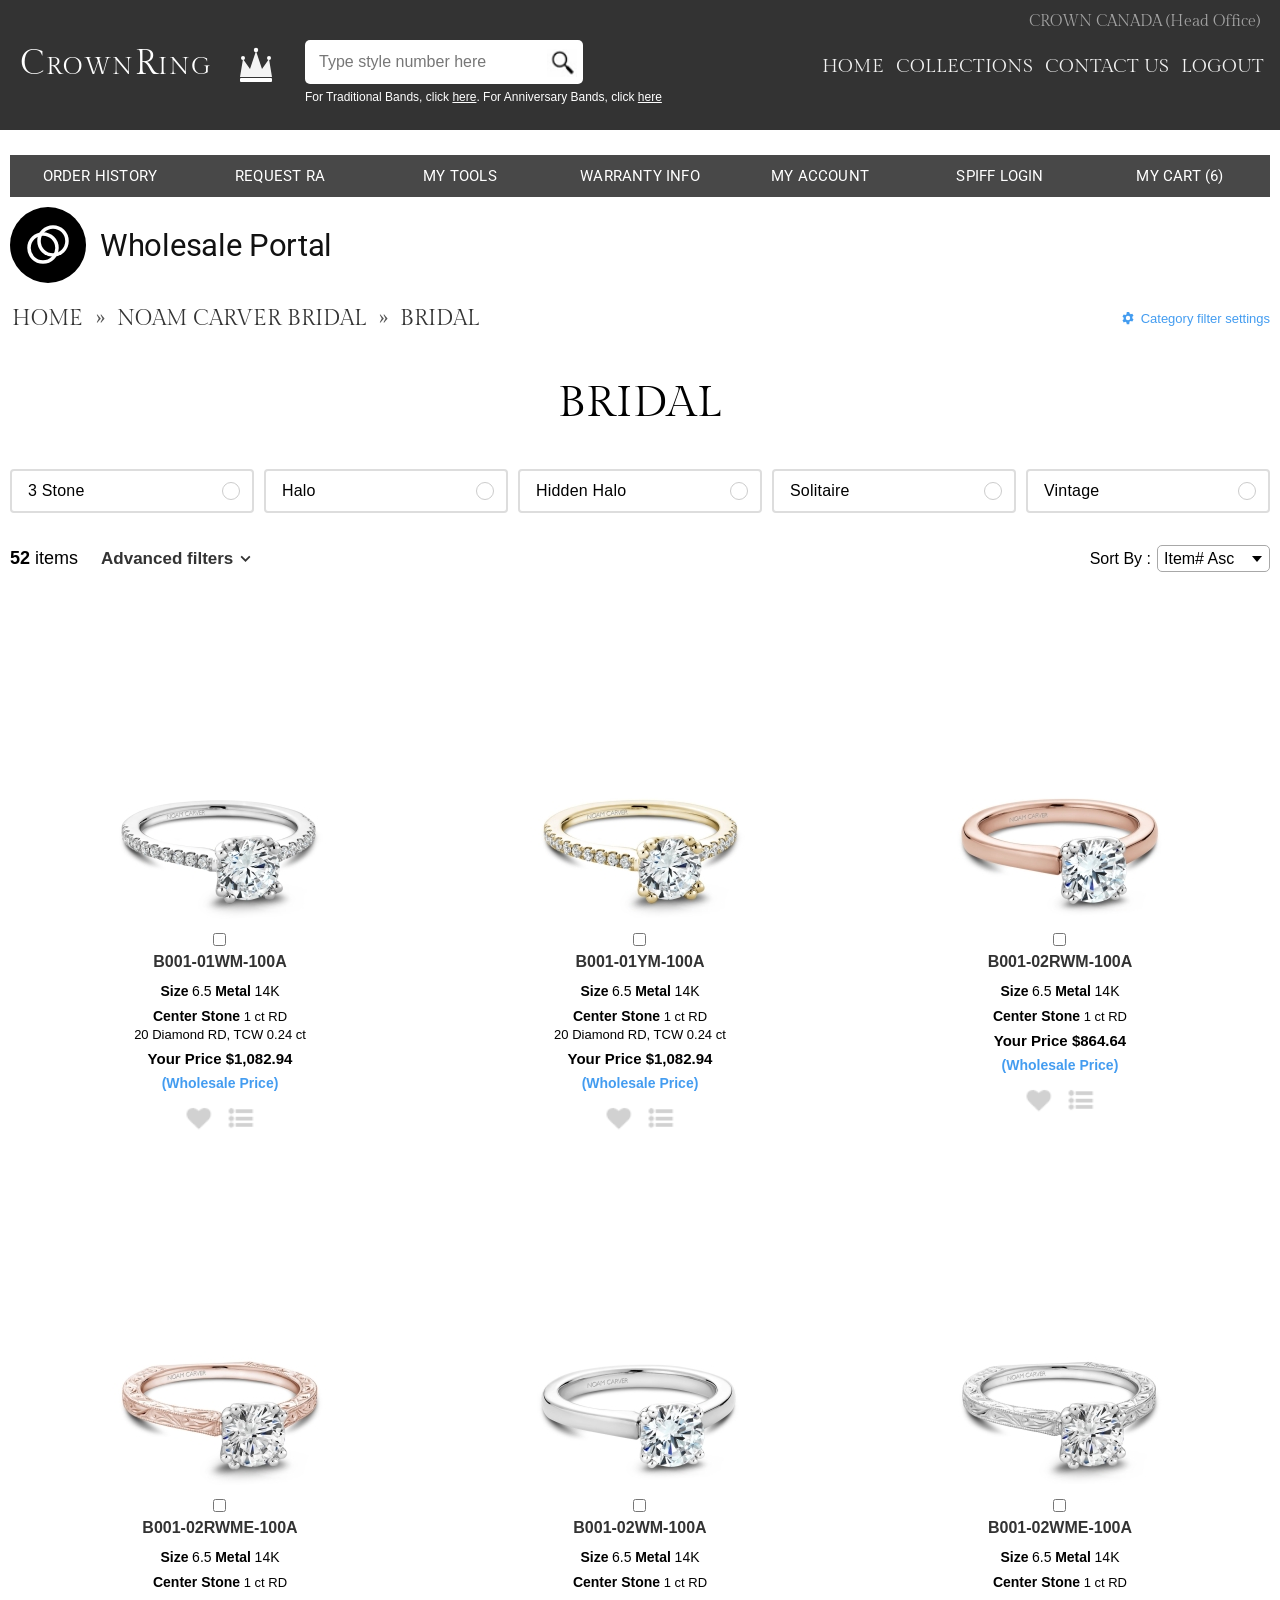
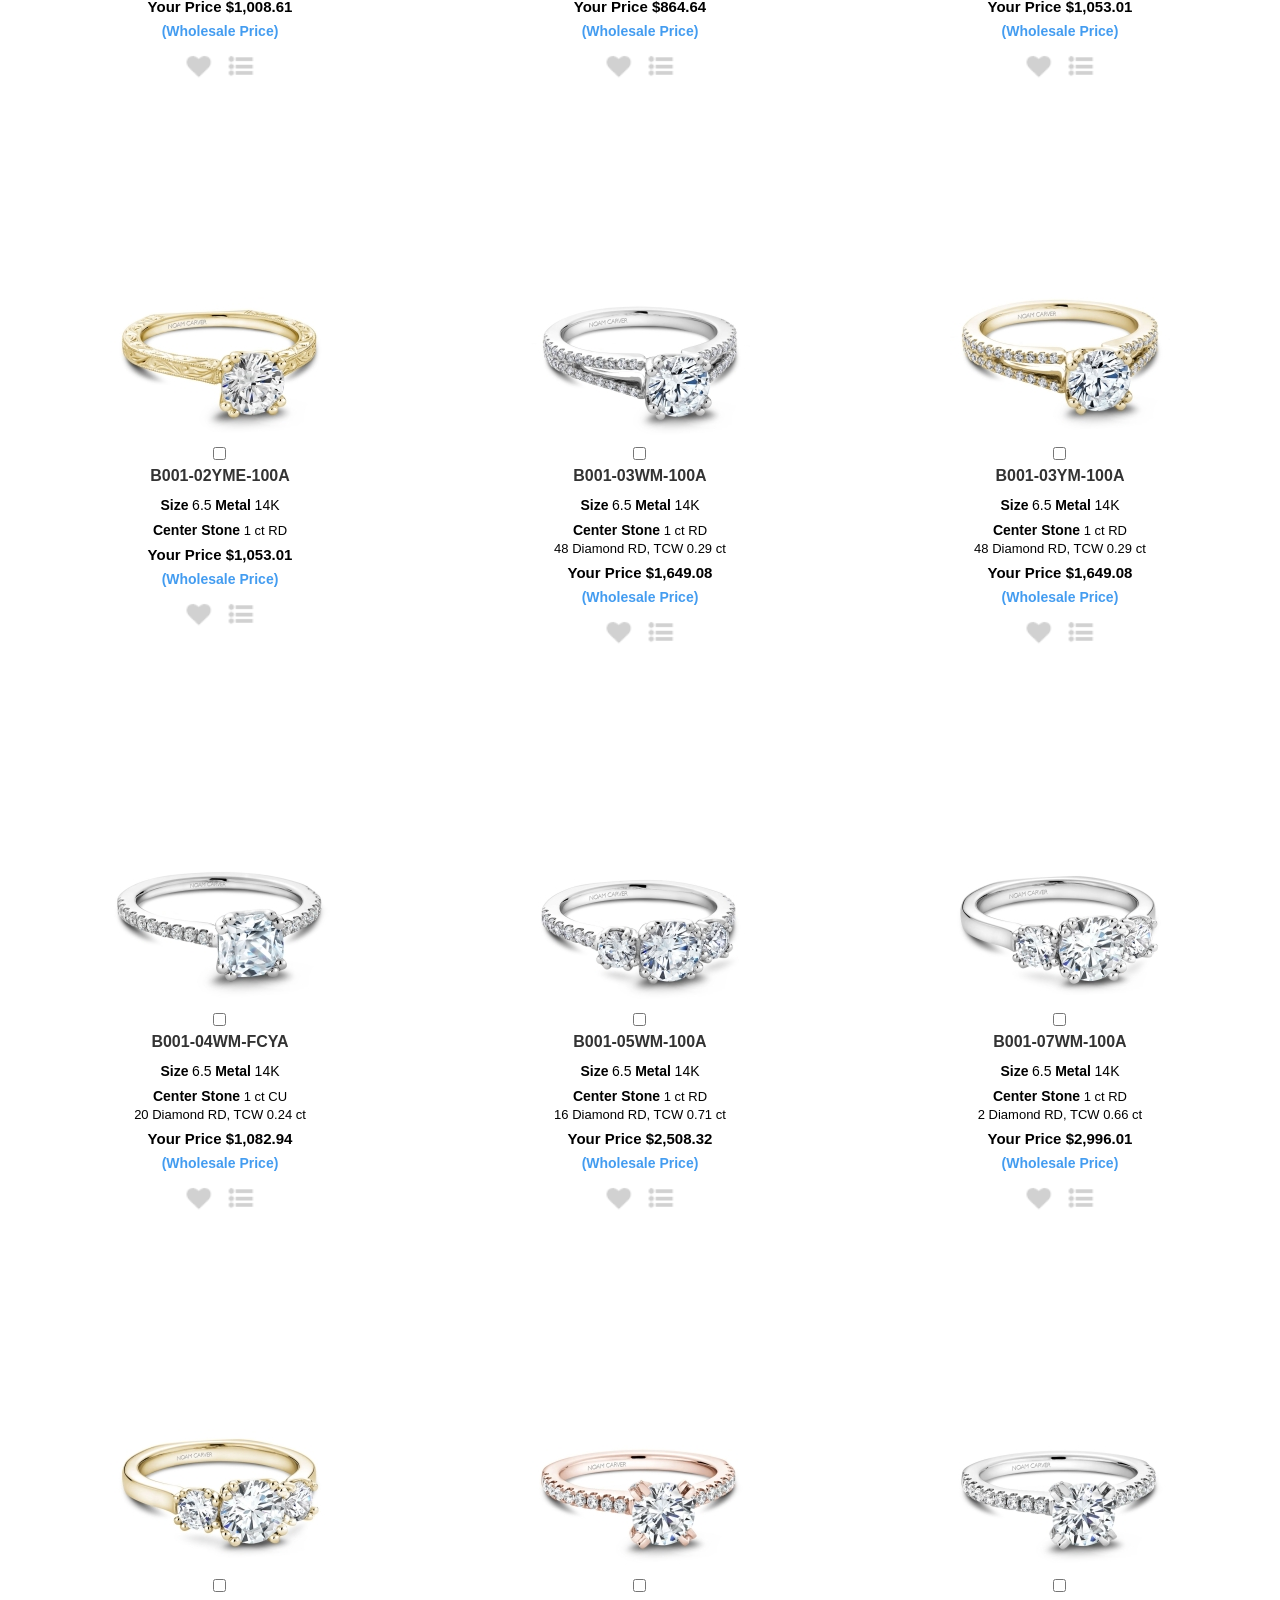
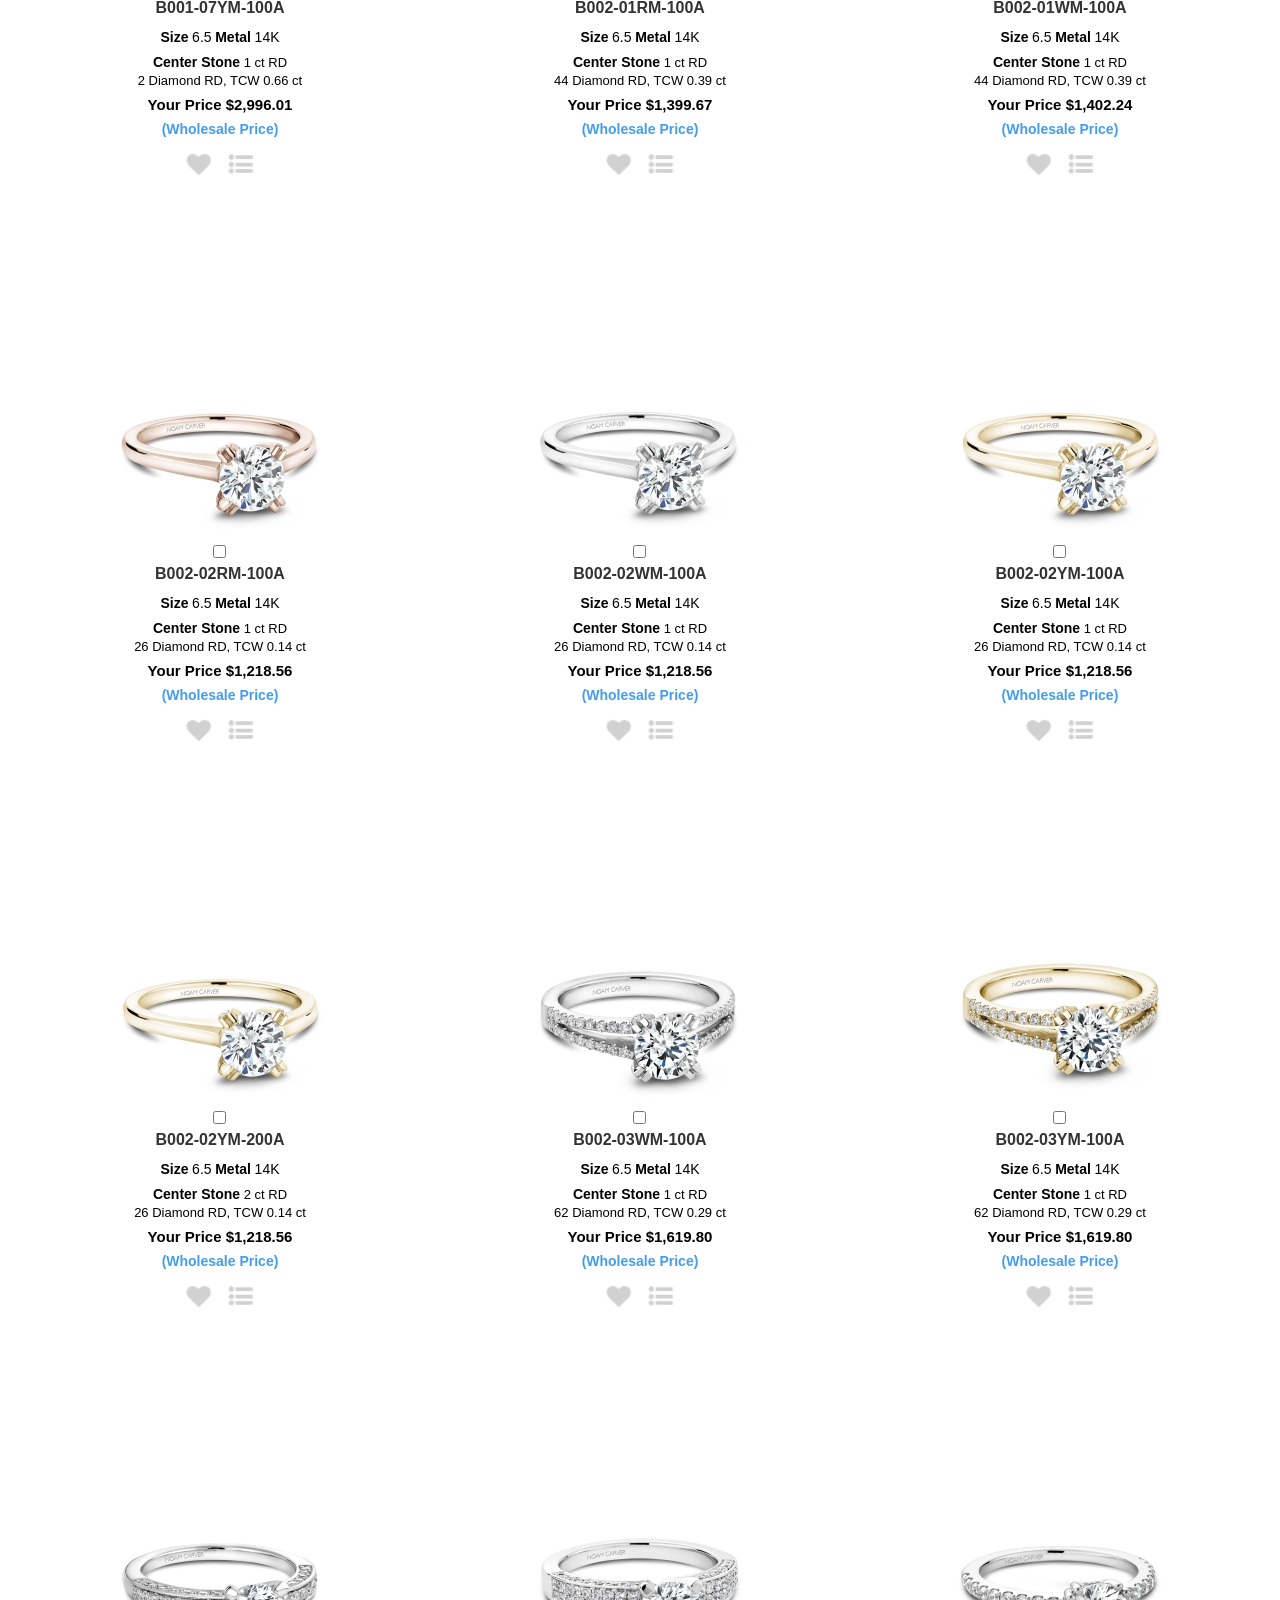
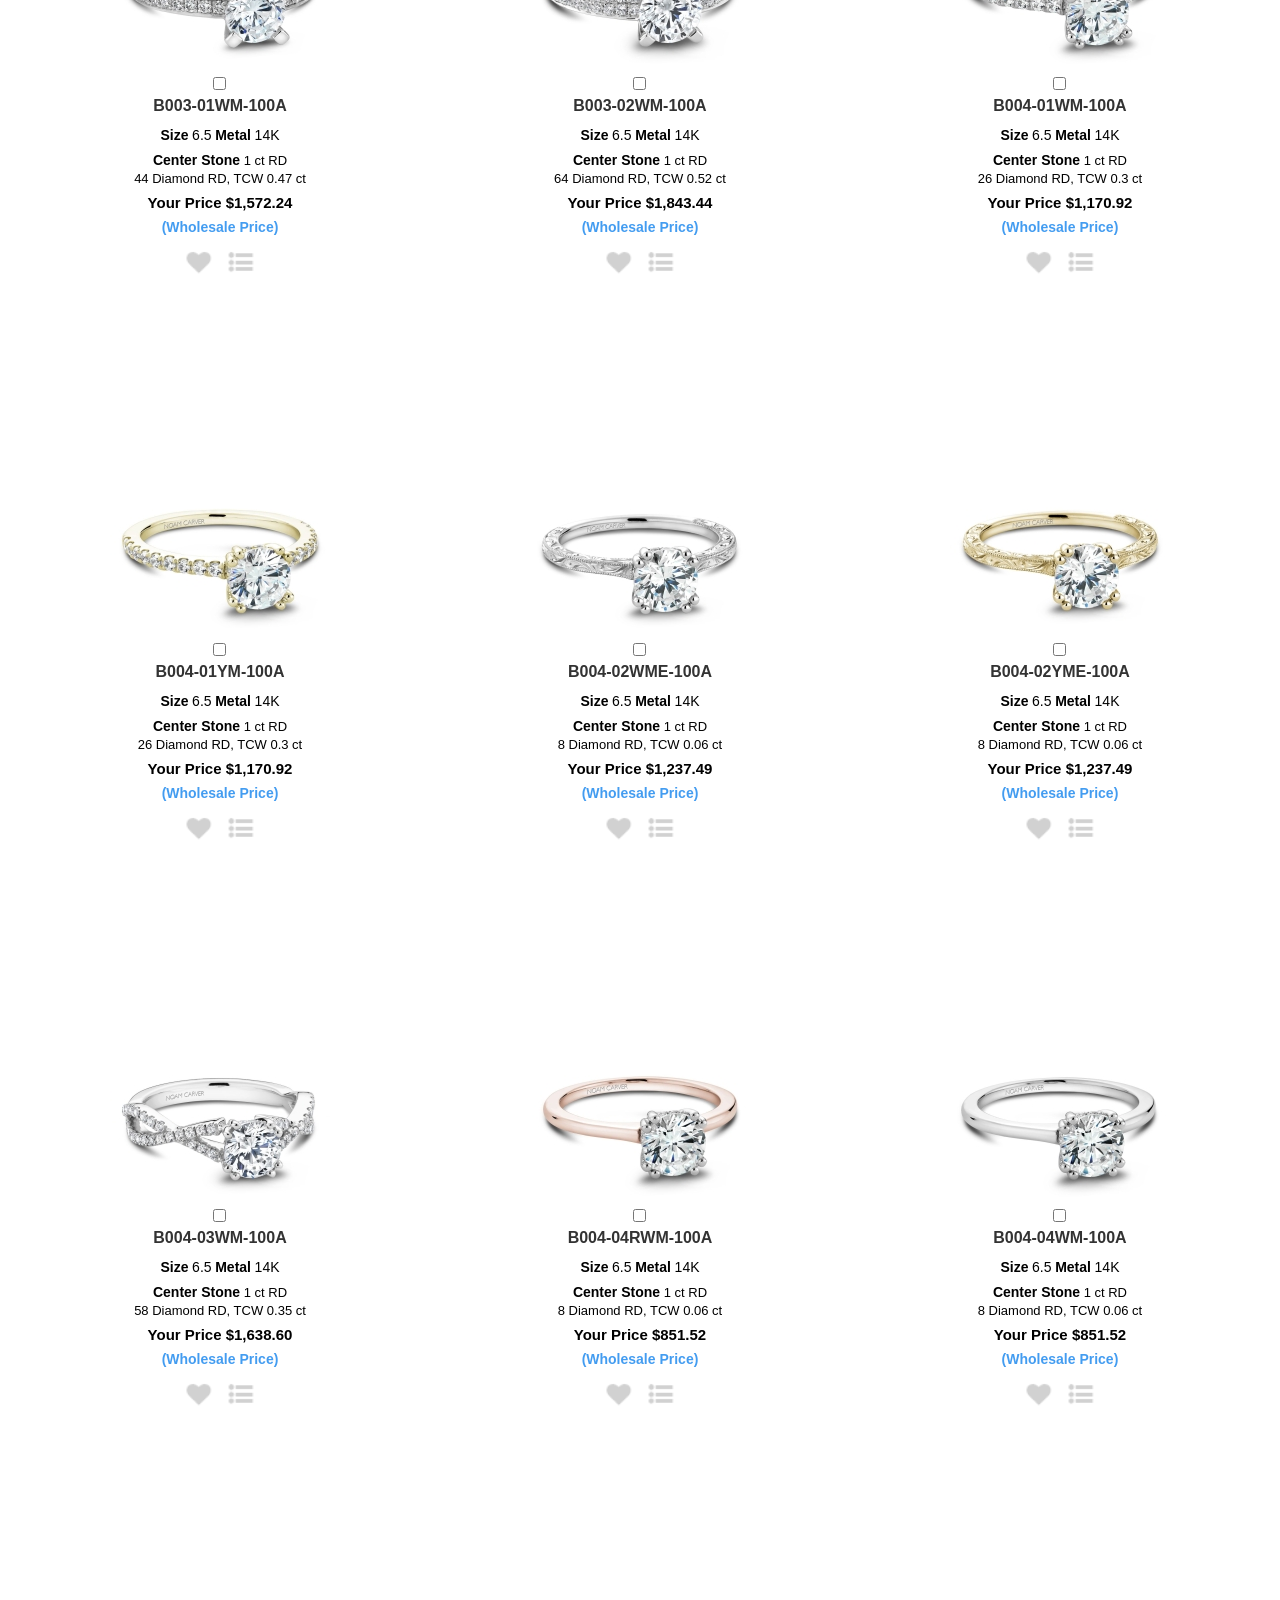
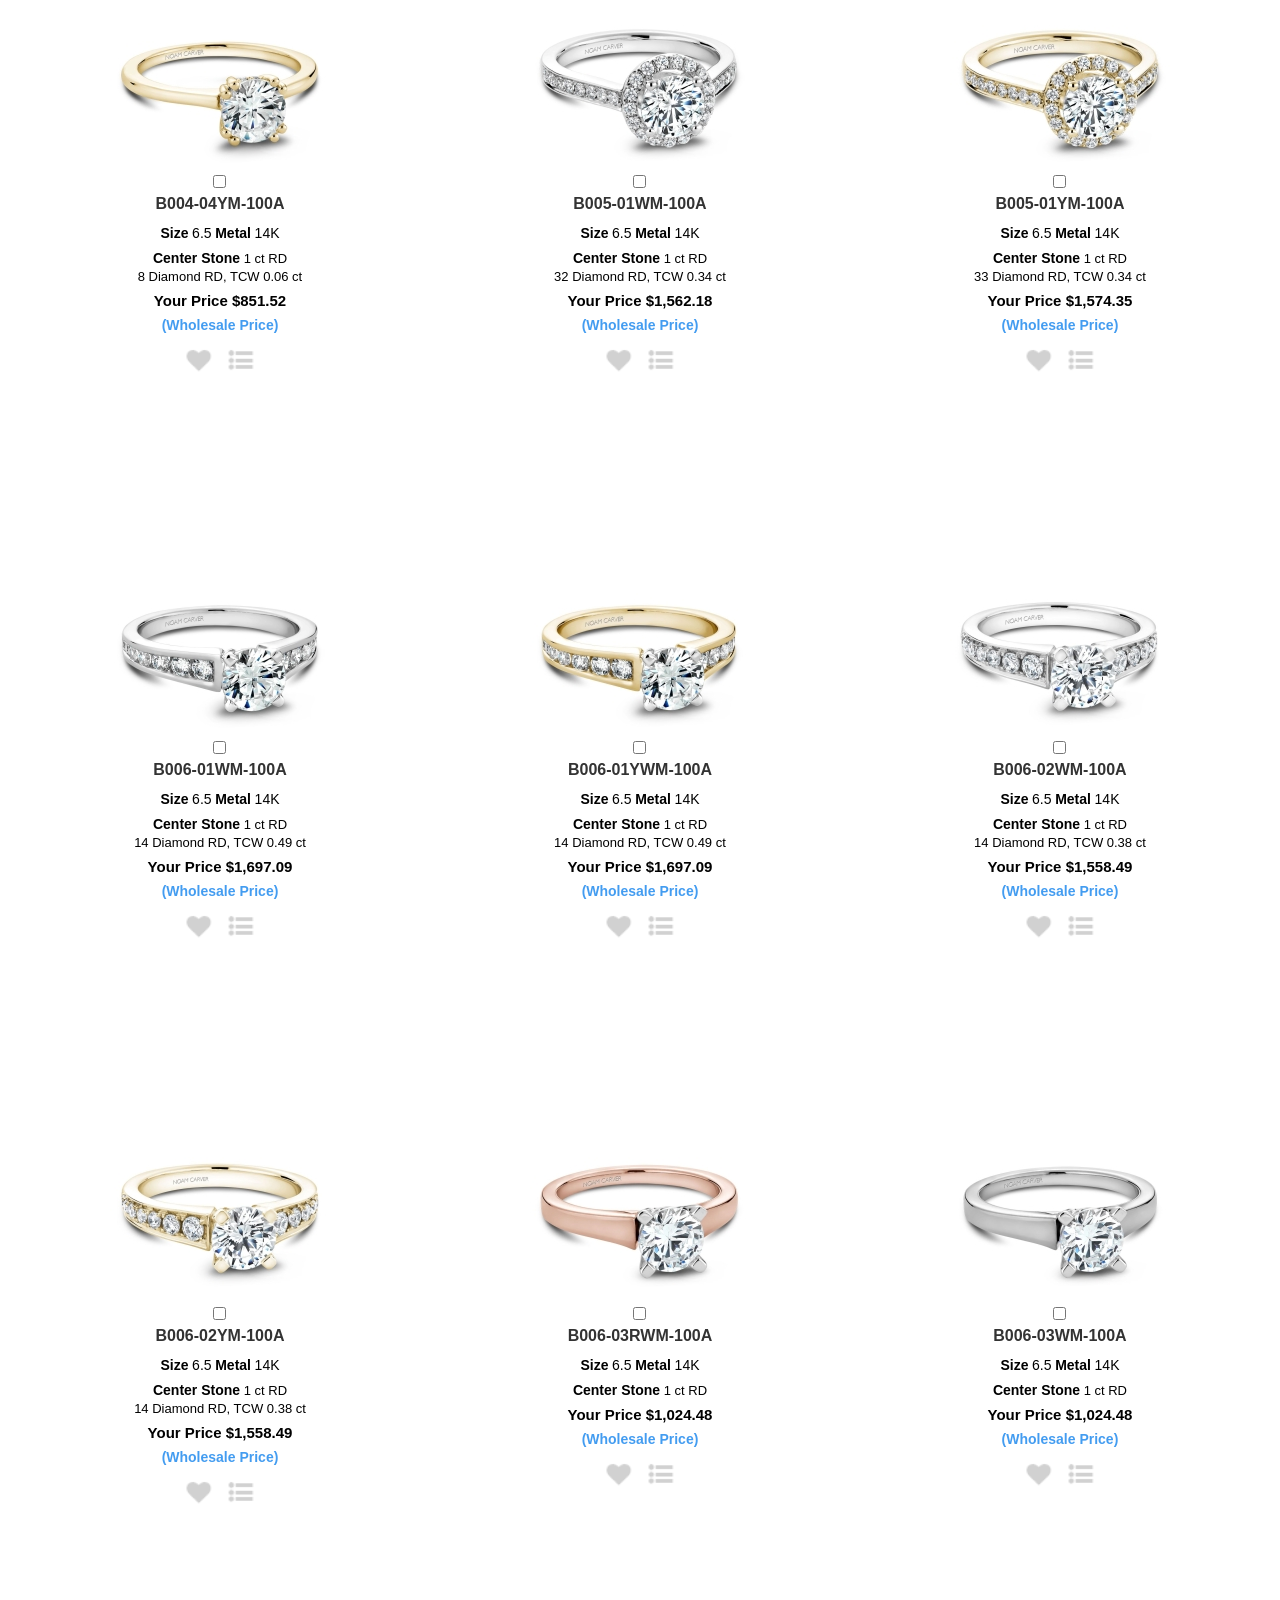
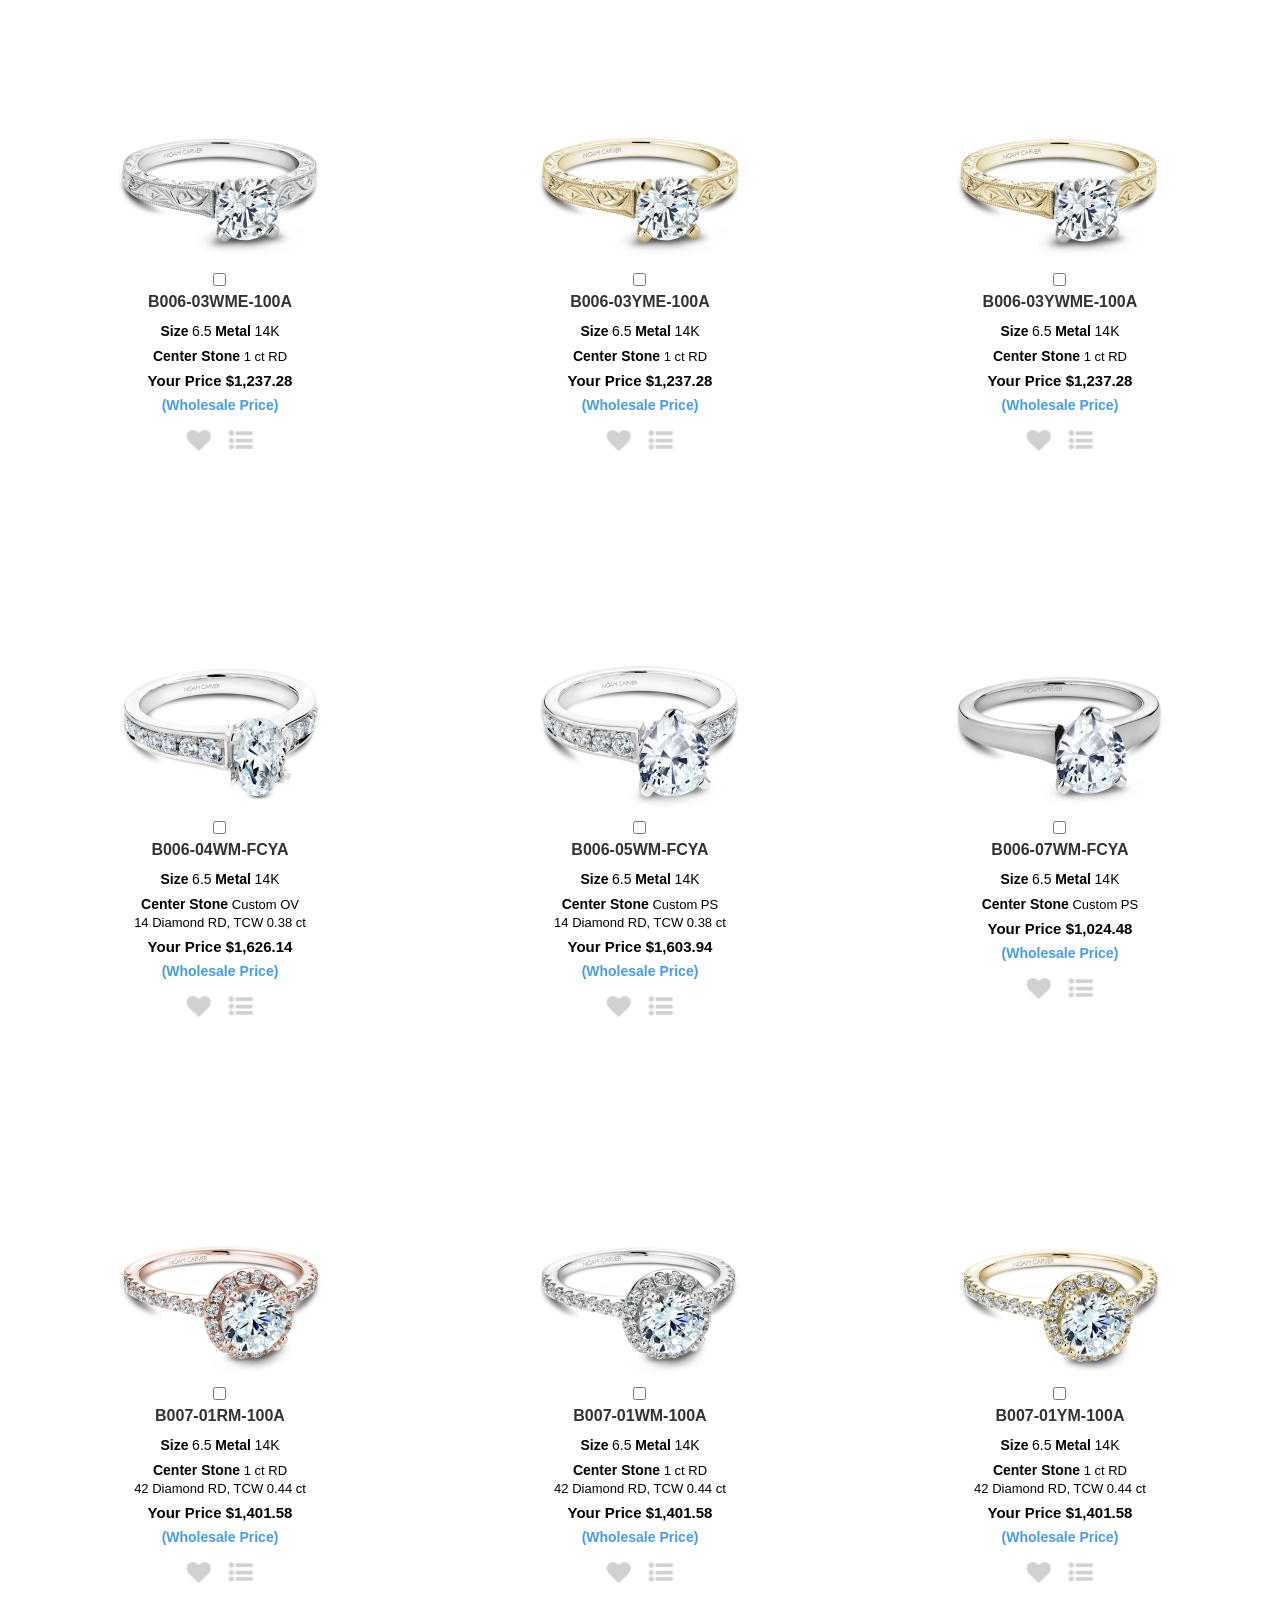
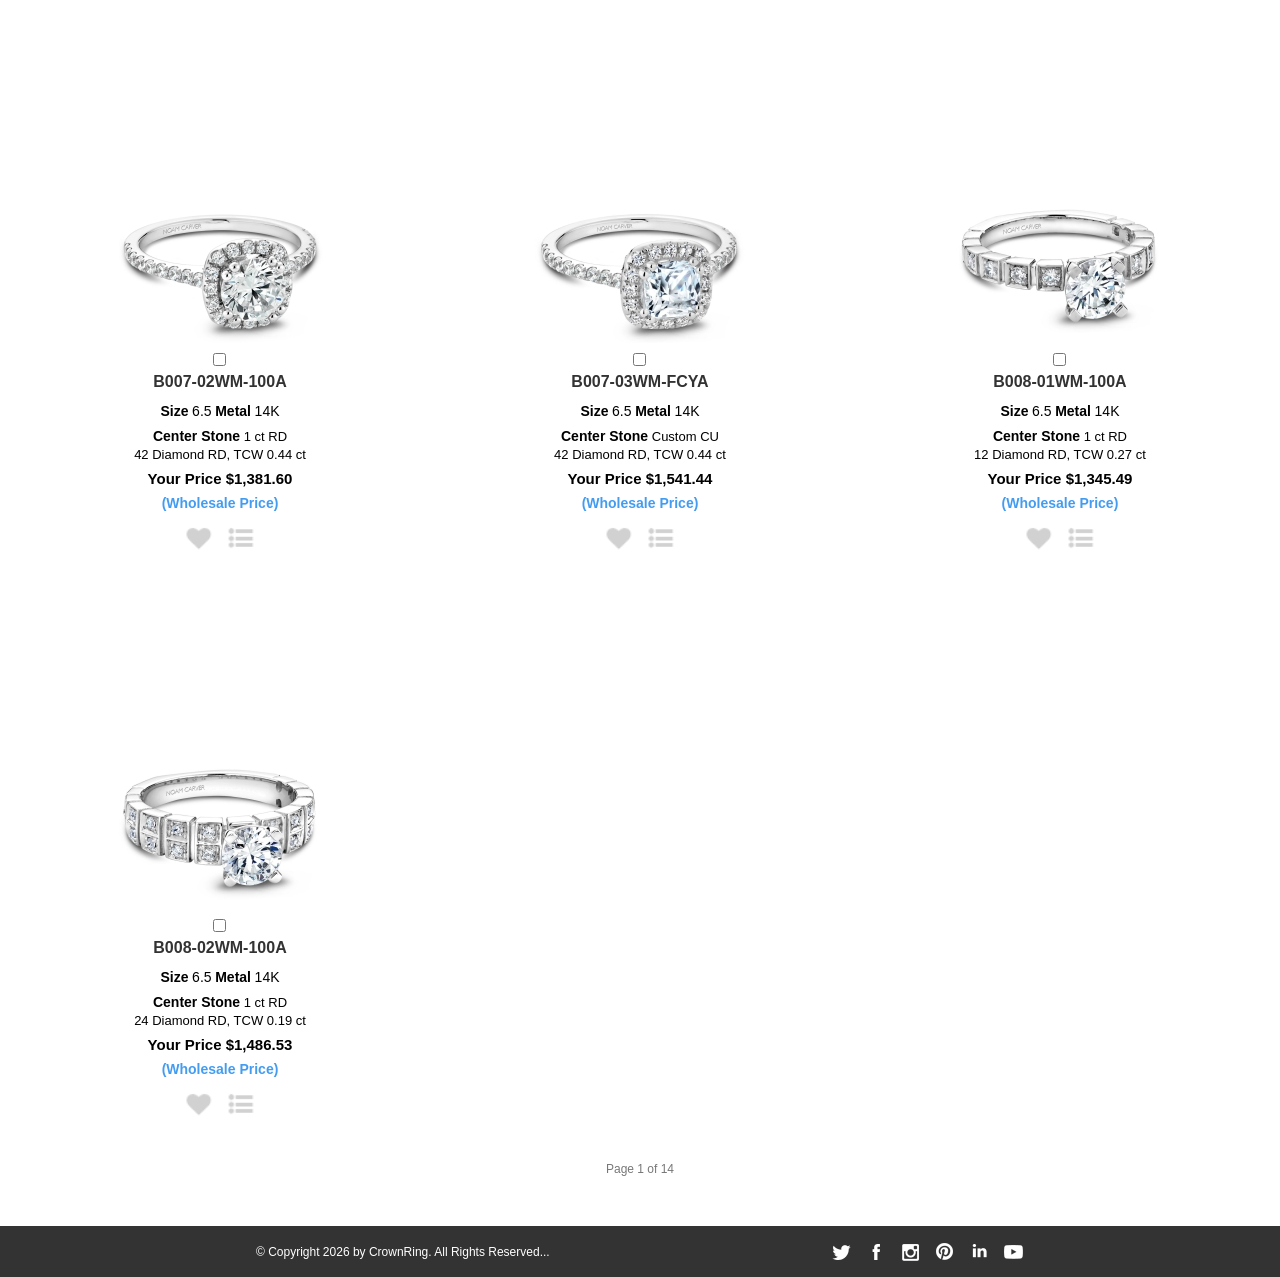
<file: index.html>
<!DOCTYPE html>
<html lang="en">
<head>
<meta charset="UTF-8">
<meta name="viewport" content="width=device-width, initial-scale=1">
<title>Crownring.com - B2B website</title>
<link rel="preconnect" href="https://fonts.googleapis.com">
<link rel="preconnect" href="https://fonts.gstatic.com" crossorigin>
<link href="https://fonts.googleapis.com/css2?family=Gilda+Display&family=Roboto:wght@400;500&family=Open+Sans:wght@400;600&display=swap" rel="stylesheet">
<link rel="stylesheet" href="css/style.css">
</head>
<body>

<!-- ===== Fixed dark header ===== -->
<div class="header_wrapper">
  <header>
    <div class="heading">
      <div class="tagline">Crown Canada (<span class="cap">Head Office</span>)</div>
      <div class="header_row">
        <a class="logo" href="#" aria-label="CrownRing home">
          <svg viewBox="0 0 260 44" xmlns="http://www.w3.org/2000/svg" role="img">
            <text x="0" y="33" class="logo_text">C<tspan class="sc">ROWN</tspan>R<tspan class="sc">ING</tspan></text>
            <g transform="translate(218,6)" fill="#fff">
              <path d="M2 30 L5 12 L12 22 L18 4 L24 22 L31 12 L34 30 Z" opacity=".95"/>
              <rect x="2" y="31" width="32" height="4" rx="1"/>
              <circle cx="5" cy="11" r="2"/><circle cx="18" cy="3" r="2.2"/><circle cx="31" cy="11" r="2"/>
            </g>
          </svg>
        </a>
        <div class="search">
          <form onsubmit="return false;">
            <input type="text" name="SM_val" id="SM_val" autocomplete="off" placeholder="Type style number here">
            <button type="submit" aria-label="Search"><img src="assets/icons/bt_search.gif" alt=""></button>
          </form>
          <div class="search_links">
            For Traditional Bands, click <a href="#">here</a>. For Anniversary Bands, click <a href="#">here</a>
          </div>
        </div>
        <nav class="menu_main">
          <ul>
            <li><a href="#">Home</a></li>
            <li class="has_dd">
              <a href="#" class="mtopDD">Collections</a>
              <div class="menuMain_dd">
                <div>BLEU ROYALE</div><div>CARLEX</div><div>CR COLLECTION</div><div>CROWNRING</div>
                <div>LOVE STORY</div><div>MFIT-MC</div><div>NOAM CARVER BRIDAL</div>
                <div>NOAM CARVER FINE JEWELRY</div><div>TORQUE</div><div>TRADITIONAL BANDS</div><div>ANNIVERSARY</div>
              </div>
            </li>
            <li><a href="#">Contact us</a></li>
            <li><a href="#">Logout</a></li>
          </ul>
        </nav>
      </div>
    </div>
  </header>
</div>

<div class="contents">
  <div class="content_wrapper">

    <!-- ===== Grey account menu bar ===== -->
    <ul class="menu_top">
      <li><a href="#">Order History</a></li>
      <li><a href="#">Request RA</a></li>
      <li class="has_dd">
        <a href="#">My Tools</a>
        <div class="menuMain_dd">
          <div>Price List</div><div>My Lists</div><div>My Quotes</div><div>My Bridal Quotes</div>
          <div>My Wishlist</div><div>My showcase</div><div>Metal rates</div><div>My Sales Rep</div><div>SPIFF Reports</div>
        </div>
      </li>
      <li><a href="#">Warranty Info</a></li>
      <li><a href="#">My Account</a></li>
      <li><a href="#">SPIFF Login</a></li>
      <li><a href="#">My Cart (<span id="spanCart_nbItems">6</span>)</a></li>
    </ul>

    <!-- ===== Wholesale Portal logo ===== -->
    <div class="portal_logo">
      <svg viewBox="0 0 76 76" width="76" height="76" xmlns="http://www.w3.org/2000/svg" aria-hidden="true">
        <circle cx="38" cy="38" r="38" fill="#000"/>
        <circle cx="33" cy="41" r="14" fill="none" stroke="#fff" stroke-width="3.5"/>
        <circle cx="43" cy="34" r="14" fill="none" stroke="#fff" stroke-width="3.5"/>
      </svg>
      <span>Wholesale Portal</span>
    </div>

    <!-- ===== Breadcrumb + title ===== -->
    <div class="breadCrumb">
      <span><a href="#">Home</a> <span class="sep">&raquo;</span> <a href="#">Noam Carver Bridal</a> <span class="sep">&raquo;</span> <a href="#">Bridal</a></span>
      <!-- Admin shortcut to this category's Filters tab (opens/reuses one admin tab) -->
      <a href="admin/category-filters.html" target="cr_admin" class="admin_link" title="Admin: choose the filters this category shows">
        <svg viewBox="0 0 16 16" aria-hidden="true"><path fill="currentColor" d="M9.4 1l.4 1.9c.5.2.9.4 1.3.7l1.8-.6 1.4 2.4-1.4 1.3a5 5 0 0 1 0 1.6l1.4 1.3-1.4 2.4-1.8-.6c-.4.3-.8.5-1.3.7L9.4 15H6.6l-.4-1.9c-.5-.2-.9-.4-1.3-.7l-1.8.6-1.4-2.4 1.4-1.3a5 5 0 0 1 0-1.6L1.7 6.4l1.4-2.4 1.8.6c.4-.3.8-.5 1.3-.7L6.6 1h2.8zM8 5.5a2.5 2.5 0 1 0 0 5 2.5 2.5 0 0 0 0-5z"/></svg>
        Category filter settings
      </a>
    </div>
    <h1 class="pgTitle">Bridal</h1>

    <!-- ===== Quick filters: the styles most people look for (built by js/app.js from QUICK_FILTERS) ===== -->
    <div class="quick_filters" id="quickFilters" aria-label="Quick filters"></div>

    <!-- ===== Filter bar ===== -->
    <div id="filtre">
      <div class="filter_top">
        <div class="item_count">
          <strong id="itemCount">0</strong> items
          <button type="button" id="clearAll" class="clear_all" hidden>Clear filters</button>
          <button type="button" id="advToggle" class="adv_toggle" aria-expanded="false" aria-controls="facetBar">
            Advanced filters
            <span class="adv_badge" id="advBadge"></span>
            <svg viewBox="0 0 12 12" aria-hidden="true"><path d="M2 4l4 4 4-4" fill="none" stroke="currentColor" stroke-width="1.6"/></svg>
          </button>
        </div>
        <div class="sort_cell">
          <span>Sort By :</span>
          <select name="orderBy" id="orderBy" class="selectBox">
            <option value="dateCreated">Date Asc</option>
            <option value="dateCreated desc">Date Desc</option>
            <option value="p.SKU" selected>Item# Asc</option>
            <option value="p.SKU desc">Item# Desc</option>
            <option value="price">Price Asc</option>
            <option value="price desc">Price Desc</option>
          </select>
        </div>
      </div>

      <!-- Advanced: grouped multi-select facets (built by js/app.js from FACETS) -->
      <div class="facet_bar" id="facetBar" hidden></div>

    </div>

    <!-- ===== Product grid ===== -->
    <form name="f" id="f" onsubmit="return false;">
      <div class="parent" id="productGrid"></div>
    </form>
    <div class="paging">Page <span id="pageNum">1</span> of <span id="pageTotal">14</span></div>

  </div>
</div>

<div class="footer_wrapper">
  <div class="footer">
    <div class="copy">&copy; Copyright 2026 by CrownRing. All Rights Reserved...</div>
    <div class="social">
      <a href="#"><img src="assets/icons/ic_tw.gif" alt="Twitter"></a>
      <a href="#"><img src="assets/icons/ic_fb.gif" alt="Facebook"></a>
      <a href="#"><img src="assets/icons/ic_is.gif" alt="Instagram"></a>
      <a href="#"><img src="assets/icons/ic_pt.gif" alt="Pinterest"></a>
      <a href="#"><img src="assets/icons/ic_in.gif" alt="LinkedIn"></a>
      <a href="#"><img src="assets/icons/ic_yt.gif" alt="YouTube"></a>
    </div>
  </div>
</div>

<template id="productCardTpl">
  <div class="child">
    <table cellspacing="3" cellpadding="0">
      <tbody>
        <tr><td class="img_cell"><a href="#" class="img_link"><img class="imgprod" loading="lazy" width="220" height="220" alt=""></a></td></tr>
        <tr><td class="sku_cell"><input type="checkbox" name="btAddAll" class="prodView_checkbox"><br><a href="#" class="sku"></a></td></tr>
        <tr><td class="details">
          <div class="size_metal"><strong>Size</strong> <span class="size"></span>&nbsp;<strong>Metal</strong> <span class="metal"></span></div>
          <div class="center"><strong>Center Stone</strong> <span class="cs"></span></div>
          <div class="accent"></div>
          <div class="price_row"><span class="lbl">Your Price&nbsp;</span><span class="price"></span></div>
          <div class="wholesale"><strong>(Wholesale Price)</strong></div>
        </td></tr>
        <tr><td class="icons">
          <a href="#" title="Add to My WishLists"><img src="assets/icons/icon_wishList.gif" alt="Add to My WishLists"></a>
          <a href="#" title="Add to My Lists"><img src="assets/icons/icon_myList.gif" alt="Add to My Lists"></a>
        </td></tr>
      </tbody>
    </table>
  </div>
</template>

<script src="js/filter-config.js"></script>
<script src="js/app.js"></script>
</body>
</html>
</file>
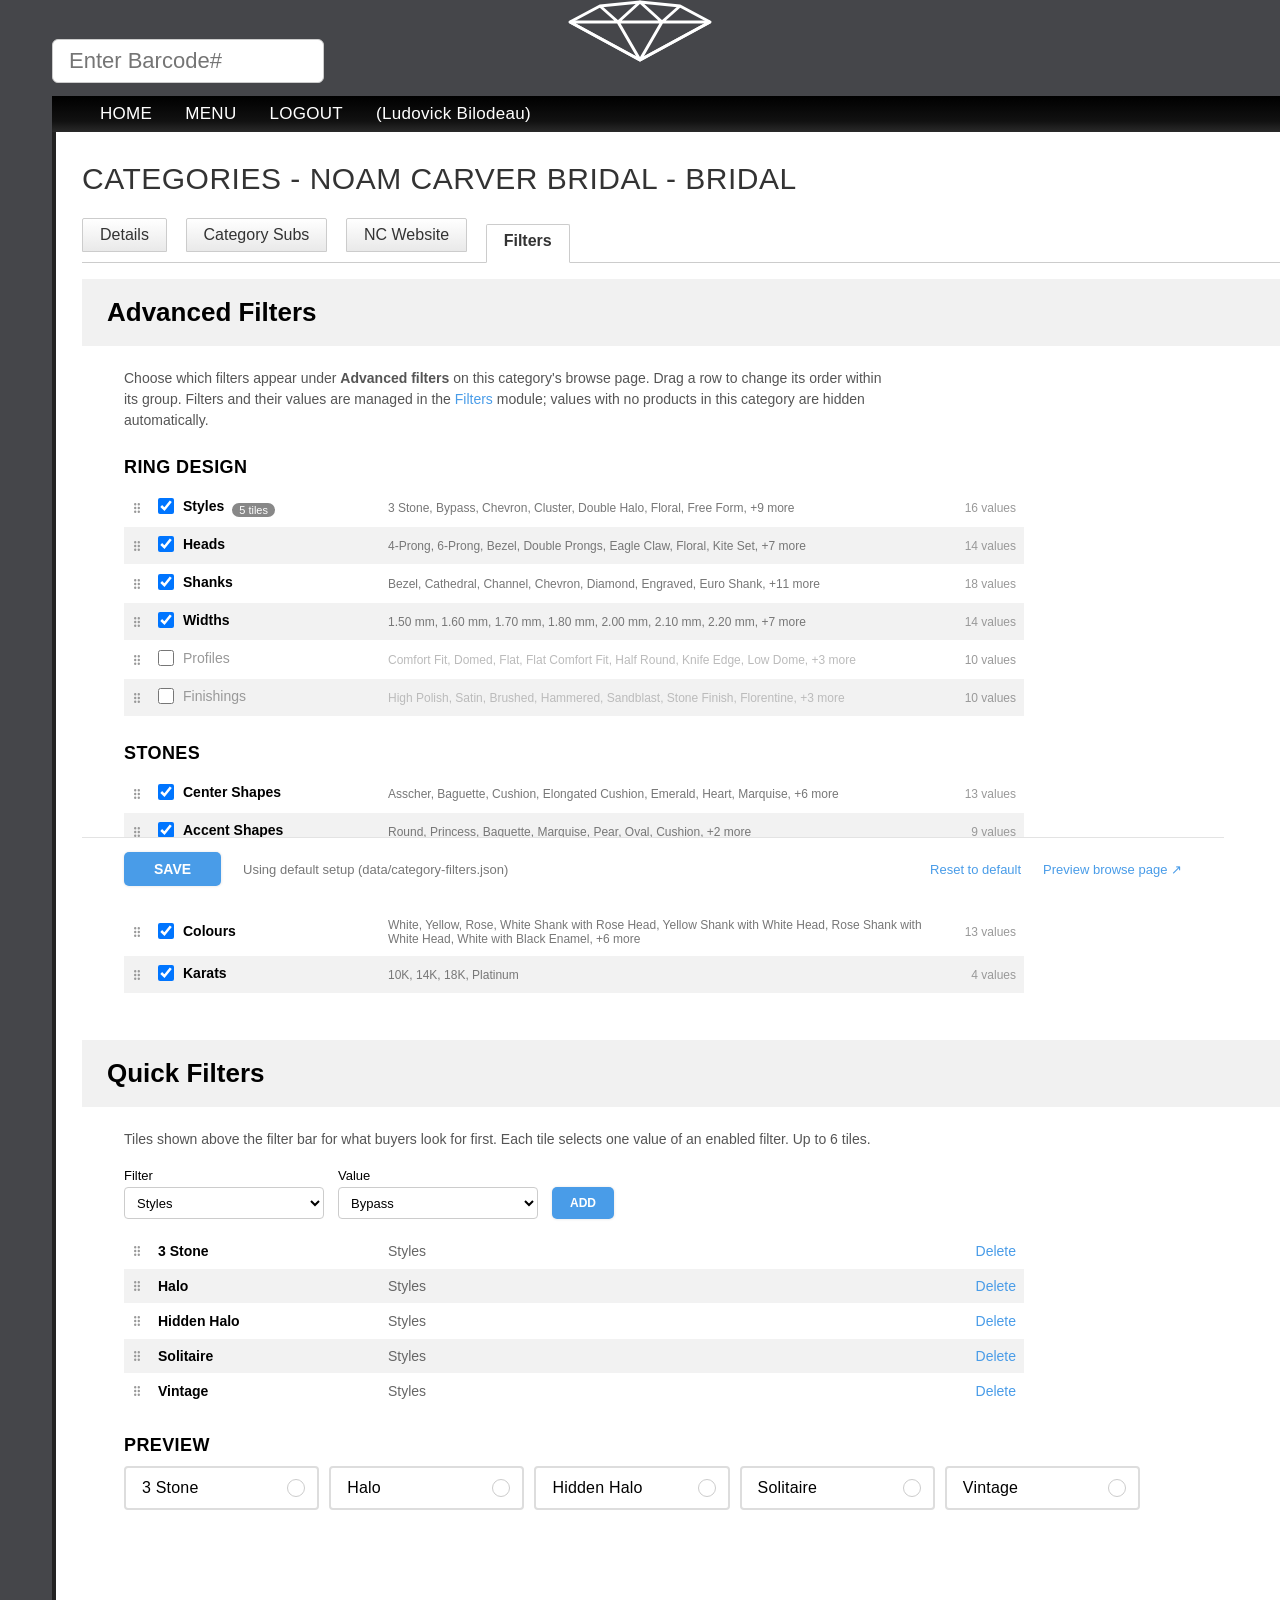
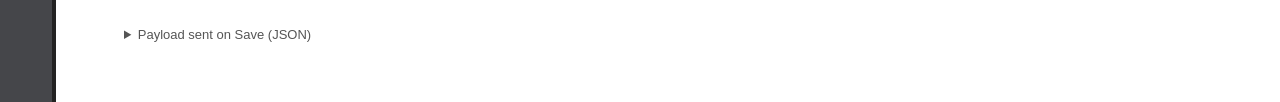
<file: admin/category-filters.html>
<!DOCTYPE html>
<html lang="en">
<head>
<meta charset="UTF-8">
<meta name="viewport" content="width=device-width, initial-scale=1">
<title>Crownring.com - Categories - NOAM CARVER BRIDAL - BRIDAL</title>
<link rel="stylesheet" href="../css/admin.css">
</head>
<body>

<!-- ===== Admin header ===== -->
<div class="adm_header">
  <input type="text" class="barcode" placeholder="Enter Barcode#" autocomplete="off">
  <svg class="adm_logo" viewBox="0 0 160 64" aria-hidden="true">
    <g fill="none" stroke="#fff" stroke-width="3" stroke-linejoin="round">
      <path d="M10 22 L40 6 L80 2 L120 6 L150 22 L80 60 Z"/>
      <path d="M10 22 H150 M40 6 L58 22 L80 2 L102 22 L120 6 M58 22 L80 60 L102 22 M10 22 L80 60 L150 22"/>
    </g>
  </svg>
  <nav class="adm_nav">
    <a href="#">HOME</a><a href="#">MENU</a><a href="#">LOGOUT</a><span>(Ludovick Bilodeau)</span>
  </nav>
</div>

<main class="adm_main">
  <h1 class="adm_title">Categories - Noam Carver Bridal - Bridal</h1>

  <div id="divTabs">
    <a href="#" class="tab2" title="Not part of this mock">Details</a>
    <a href="#" class="tab2" title="Not part of this mock">Category Subs</a>
    <a href="#" class="tab2" title="Not part of this mock">NC Website</a>
    <a href="#" class="tab1" aria-current="page">Filters</a>
  </div>

  <!-- ===== Advanced filters ===== -->
  <h2 class="h2pdbs">Advanced Filters</h2>
  <div class="tabcontent">
    <p class="hint">
      Choose which filters appear under <strong>Advanced filters</strong> on this category's browse page.
      Drag a row to change its order within its group. Filters and their values are managed in the
      <a href="#" class="link_act">Filters</a> module; values with no products in this category are hidden automatically.
    </p>
    <div id="facetGroups"></div>
  </div>

  <!-- ===== Quick filters ===== -->
  <h2 class="h2pdbs">Quick Filters</h2>
  <div class="tabcontent">
    <p class="hint">
      Tiles shown above the filter bar for what buyers look for first. Each tile selects one value of an
      enabled filter. Up to <span id="quickMax"></span> tiles.
    </p>

    <div class="quick_add">
      <label>Filter
        <select id="qFacet" class="form-control"></select>
      </label>
      <label>Value
        <select id="qValue" class="form-control"></select>
      </label>
      <button type="button" id="qAdd" class="addbtn">ADD</button>
      <span id="qMsg" class="qmsg"></span>
    </div>

    <table class="adm_table" id="quickTable">
      <tbody></tbody>
    </table>
    <div class="empty_row" id="quickEmpty" hidden>No quick filters. The tile row is hidden on the browse page.</div>

    <h3 class="title">Preview</h3>
    <div class="quick_filters" id="quickPreview"></div>
  </div>

  <!-- ===== Save ===== -->
  <div class="save_bar">
    <button type="button" id="saveBtn" class="savebtn">SAVE</button>
    <span id="saveState" class="save_state"></span>
    <span class="spacer"></span>
    <a href="#" id="resetBtn" class="link_act">Reset to default</a>
    <a href="../index.html" target="cr_browse" class="link_act">Preview browse page &#8599;</a>
  </div>

  <details class="payload">
    <summary>Payload sent on Save (JSON)</summary>
    <pre id="payload"></pre>
  </details>
</main>

<template id="dragIconTpl">
  <svg class="drag_icon" width="6" height="10" viewBox="0 0 6 10" aria-hidden="true"><path fill="#999" d="M1.2 10a1.2 1.25 0 1 1 0-2.5 1.2 1.25 0 0 1 0 2.5Zm3.6 0a1.2 1.25 0 1 1 0-2.5 1.2 1.25 0 0 1 0 2.5ZM1.2 6.25a1.2 1.25 0 1 1 0-2.5 1.2 1.25 0 0 1 0 2.5Zm3.6 0a1.2 1.25 0 1 1 0-2.5 1.2 1.25 0 0 1 0 2.5ZM1.2 2.5a1.2 1.25 0 1 1 0-2.5 1.2 1.25 0 0 1 0 2.5Zm3.6 0a1.2 1.25 0 1 1 0-2.5 1.2 1.25 0 0 1 0 2.5Z"/></svg>
</template>

<script src="../js/filter-config.js"></script>
<script src="../js/admin-filters.js"></script>
</body>
</html>
</file>
<file: css/style.css>
/* =====================================================================
   CrownRing B2B - Bridal browse page (recreation of current production)
   Container width and colours measured from the saved page/screenshot.
   ===================================================================== */
* { outline: none; box-sizing: border-box; }
:root {
  --page-w: 1292px;
  --header-h: 130px;
  --dark: #333;
  --bar: #484848;
  --blue: #439cf0;
  --border: #A8A8A8;
}
html, body { margin: 0; padding: 0; }
body {
  font-family: Arial, Verdana, Helvetica, sans-serif;
  font-size: 12px;
  color: #000;
  background: #fff;
  min-height: 100vh;
  display: flex;
  flex-direction: column;
}
a:link, a:visited, a:active { color: #333; text-decoration: none; }
a:hover { color: #333; text-decoration: underline; }
img { border: none; }

/* ---------- Header ---------- */
.header_wrapper { position: fixed; top: 0; left: 0; width: 100%; z-index: 99; }
header { background: var(--dark); height: var(--header-h); }
header .heading { width: var(--page-w); max-width: 100%; margin: 0 auto; padding: 0 10px; text-align: left; position: relative; }
header .tagline {
  text-align: right;
  font-family: 'Gilda Display', serif;
  font-size: 16px;
  text-transform: uppercase;
  color: #a3a3a3;
  padding: 12px 10px 0 0;
}
header .tagline .cap { text-transform: capitalize; }
.header_row { display: flex; align-items: flex-start; margin-top: 4px; }
.logo { display: block; width: 260px; height: 44px; margin: 6px 0 0 10px; }
.logo svg { width: 100%; height: 100%; }
.logo_text { font-family: 'Gilda Display', serif; font-size: 34px; fill: #fff; letter-spacing: 1.5px; }
.logo_text .sc { font-size: 25px; }
.search { position: relative; margin: 5px 0 0 25px; }
.search form {
  display: flex; align-items: center;
  width: 278px; height: 44px;
  background: #fff; border-radius: 5px; padding: 0 6px 0 12px;
}
.search input {
  flex: 1; border: 0; height: 36px; font-size: 16px; font-family: Arial, sans-serif; color: #333; background: #fff;
}
.search input::placeholder { color: #777; }
.search button { border: 0; background: none; padding: 0; cursor: pointer; display: flex; }
.search button img { width: 30px; height: 30px; }
.search_links { position: absolute; left: 0; top: 50px; font-size: 12px; color: #fff; white-space: nowrap; }
.search_links a { color: #fff; text-decoration: underline; }
.menu_main { margin-left: auto; }
.menu_main ul { list-style: none; margin: 10px 0 0 0; padding: 0; display: flex; }
.menu_main li { position: relative; }
.menu_main li a {
  font-family: 'Gilda Display', serif; font-size: 19px; text-transform: uppercase; color: #f2f2f2;
  display: inline-block; padding: 10px 0 2px; margin: 0 6px; border-bottom: 2px solid var(--dark);
  transition: border-color .3s ease-in-out;
}
.menu_main li a:hover { text-decoration: none; border-bottom-color: #999; }
.menu_main li a.mtopDD, .menu_main li a.mtopDD:hover { border-bottom: none; }
.menuMain_dd {
  display: none; position: absolute; left: 0; top: 100%;
  background: #F0F0F0; border-radius: 5px; padding: 5px 0; z-index: 101;
  font-family: Arial, sans-serif; font-size: 12px; text-transform: uppercase; white-space: nowrap;
}
.menuMain_dd div { padding: 5px 25px 5px 10px; cursor: pointer; text-align: left; color: #000; }
.menuMain_dd div:hover { background: #DCDCDC; }
.has_dd:hover .menuMain_dd { display: block; }

/* ---------- Page container ---------- */
.contents { flex: 1; width: 100%; }
.content_wrapper {
  width: var(--page-w); max-width: 100%; margin: calc(var(--header-h) + 25px) auto 0;
  padding: 0 10px; background: #fff; position: relative; text-align: left;
}

/* ---------- Grey account bar ---------- */
.menu_top { list-style: none; margin: 0; padding: 0; display: flex; width: 100%; }
.menu_top > li { flex: 1; position: relative; background: var(--bar); padding: 12px 0; text-align: center; }
.menu_top > li:hover { background: #000; }
.menu_top > li > a { font-family: 'Roboto', sans-serif; font-size: 15px; color: #fff; text-transform: uppercase; letter-spacing: .2px; }
.menu_top > li > a:hover { text-decoration: none; }
.menu_top .menuMain_dd { text-transform: none; }

/* ---------- Wholesale Portal logo ---------- */
.portal_logo { display: flex; align-items: center; gap: 14px; margin: 10px 0 0 0; }
.portal_logo span { font-family: 'Roboto', sans-serif; font-size: 31px; color: #111; letter-spacing: -.3px; }

/* ---------- Breadcrumb / title ---------- */
.breadCrumb { font-family: 'Gilda Display', serif; font-size: 22px; text-transform: uppercase; margin: 22px 0 0 2px; color: #333; }
.breadCrumb .sep { color: #555; margin: 0 6px; }
.breadCrumb { display: flex; align-items: center; justify-content: space-between; gap: 16px; flex-wrap: wrap; }
.breadCrumb a.admin_link {
  display: inline-flex; align-items: center; gap: 6px; font-family: Arial, sans-serif; font-size: 13px;
  text-transform: none; color: var(--blue);
}
.breadCrumb a.admin_link svg { width: 14px; height: 14px; }
.pgTitle { font-family: 'Gilda Display', serif; font-weight: normal; font-size: 44px; text-align: center; margin: 46px 0 0 0; letter-spacing: 1px; text-transform: uppercase; }

/* ---------- Quick filters ---------- */
.quick_filters { display: flex; flex-wrap: wrap; gap: 10px; margin: 40px 0 0; }
.quick_filters[hidden] { display: none; }
.quick_tile {
  flex: 1 1 150px; display: flex; align-items: center; justify-content: space-between; gap: 10px;
  height: 44px; padding: 0 12px 0 16px; white-space: nowrap;
  background: #fff; border: 2px solid #ddd; border-radius: 4px; cursor: pointer; text-align: left;
  font-family: Arial, sans-serif; color: #000; transition: border-color .15s, box-shadow .15s;
}
.quick_tile:hover { border-color: #999; box-shadow: 0 2px 8px rgba(0,0,0,.08); }
.quick_tile.selected { border-color: #333; box-shadow: 0 0 0 1px #333 inset; }
.quick_tile.zero:not(.selected) { opacity: .45; }
.quick_tile_label { font-size: 16px; letter-spacing: .2px; }
.quick_tile.selected .quick_tile_label { font-weight: bold; }
.quick_tile_check {
  width: 18px; height: 18px; flex: none; border-radius: 50%;
  border: 1px solid #ccc; display: flex; align-items: center; justify-content: center; color: #fff; background: #fff;
}
.quick_tile.selected .quick_tile_check { background: #333; border-color: #333; }
.quick_tile_check svg { width: 10px; height: 10px; }

/* ---------- Filter bar ---------- */
#filtre {
  position: sticky; top: var(--header-h); z-index: 95; background: #fff;
  margin: 22px -10px 0; padding: 10px 10px 8px; border-radius: 0 0 6px 6px;
}
.adv_toggle {
  margin-left: 18px; border: 0; background: none; padding: 0; cursor: pointer;
  display: inline-flex; align-items: center; gap: 6px; font-size: 17px; font-weight: bold; color: #333; font-family: Arial, sans-serif;
}
.adv_toggle:hover { text-decoration: underline; }
.adv_toggle svg { width: 13px; height: 13px; transition: transform .15s; }
.adv_toggle[aria-expanded="true"] svg { transform: rotate(180deg); }
.adv_toggle .adv_badge {
  background: #333; color: #fff; border-radius: 10px; font-size: 12px; padding: 2px 7px; line-height: 14px;
}
.adv_toggle .adv_badge:empty { display: none; }
.adv_toggle[hidden] { display: none; }
.filter_top { display: flex; align-items: center; justify-content: space-between; font-size: 16px; }
.item_count { display: inline-flex; align-items: center; gap: 5px; font-size: 18px; }
.sort_cell { display: inline-flex; align-items: center; gap: 6px; }
.clear_all {
  margin-left: 10px; border: 0; background: none; color: var(--blue); font-size: 15px; cursor: pointer; padding: 0; text-decoration: underline;
}
.clear_all[hidden] { display: none; }

/* --- New grouped multi-select facets --- */
.facet_bar {
  display: flex; flex-wrap: wrap; gap: 14px 34px; margin-top: 12px;
  background: #f3f3f3; border-radius: 3px; padding: 8px 12px 10px;
}
.facet_bar[hidden] { display: none; }
.facet_group_label {
  font-family: Arial, sans-serif; font-size: 10px; letter-spacing: 1.2px; text-transform: uppercase; color: #888; margin-bottom: 6px;
}
.facet_group_row { display: flex; gap: 8px; }
.facet { position: relative; }
.facet_btn {
  display: inline-flex; align-items: center; gap: 12px; height: 30px; padding: 0 9px 0 10px;
  background: #fff; border: 1px solid #bdbdbd; border-radius: 3px;
  font-family: Arial, sans-serif; font-size: 16px; color: #000; cursor: pointer; white-space: nowrap;
}
.facet_btn:hover { border-color: #888; }
.facet_btn svg { width: 12px; height: 12px; flex: none; transition: transform .15s; }
.facet.open .facet_btn svg { transform: rotate(180deg); }
.facet.active .facet_btn { border-color: #333; font-weight: bold; }
.facet_panel {
  position: absolute; left: 0; top: calc(100% + 4px); min-width: 100%;
  background: #fff; border: 1px solid #ddd; border-radius: 3px; box-shadow: 0 4px 14px rgba(0,0,0,.15);
  padding: 6px 4px; z-index: 120; max-height: 60vh; overflow: auto;
}
.facet_panel[hidden] { display: none; }
.facet_panel label {
  display: flex; align-items: center; gap: 8px; padding: 5px 12px 5px 8px;
  font-family: Arial, sans-serif; font-size: 16px; white-space: nowrap; cursor: pointer; color: #000;
}
.facet_panel label:hover { background: #f2f2f2; }
.facet_panel label.zero { color: #aaa; }
.facet_panel input { margin: 0; width: 14px; height: 14px; }
.facet_panel .opt_count { margin-left: auto; padding-left: 14px; font-size: 12px; color: #999; font-style: normal; }

/* --- Sort select --- */
.selectBox, .selectBox:focus {
  font-family: Arial, sans-serif; font-size: 16px; color: #000;
  padding: 3px 24px 3px 6px; border-radius: 5px; border: 1px solid var(--border);
  appearance: none; -webkit-appearance: none; -moz-appearance: none;
  background: #fff url("data:image/svg+xml;utf8,<svg xmlns='http://www.w3.org/2000/svg' width='10' height='6' viewBox='0 0 10 6'><path d='M0 0h10L5 6z' fill='%23000'/></svg>") no-repeat right 7px center;
  cursor: pointer; height: 27px;
}

/* ---------- Product grid ---------- */
.parent { display: flex; flex-wrap: wrap; margin-top: 20px; }
.child { width: 25%; min-height: 100px; padding-bottom: 30px; margin: 0; }
.child table { width: 100%; border-collapse: separate; }
.child td { text-align: center; }
.child .img_cell { position: relative; padding-top: 100px; }
.child .imgprod { width: 220px; height: auto; display: inline-block; }
.child .img_link { position: relative; display: inline-block; }
.child .hoverimg {
  position: absolute; left: 0; top: 0; max-width: 400px; width: 400px;
  transform: translate(5%, -25%); border-radius: 10px; border: 1px solid #D0D0D0; padding: 25px; background: #fff; z-index: 99;
  pointer-events: none;
}
.child.islast .hoverimg { transform: translate(-50%, -25%); }
.child .sku_cell { height: 18px; }
.child .prodView_checkbox { margin: 4px 0 2px; }
.child a.sku { font-family: Tahoma, Arial, Helvetica, sans-serif; font-size: 16px; font-weight: bold; display: inline-block; margin-top: 4px; }
.child .details { font-family: Tahoma, Arial, Helvetica, sans-serif; font-size: 13px; line-height: 18px; }
.child .details strong { font-size: 14px; }
.child .size_metal { margin: 8px 0 6px; }
.child .size, .child .metal { font-size: 14px; }
.child .accent { font-size: 13px; }
.child .accent:empty { display: none; }
.child .price_row { margin: 6px 0; font-size: 15px; font-weight: bold; }
.child .wholesale { font-size: 15px; color: var(--blue); }
.child .icons { padding-top: 8px; }
.child .icons img { width: 30px; height: 30px; vertical-align: middle; margin: 0 4px; opacity: .55; }
.child .icons a:hover img { opacity: .9; }
.paging { text-align: center; color: #777; font-size: 12px; margin: 10px 0 20px; }
.empty_msg { width: 100%; text-align: center; padding: 60px 0; color: #666; font-size: 14px; }

/* ---------- Footer ---------- */
.footer_wrapper { width: 100%; margin-top: 30px; }
.footer { background: var(--dark); padding: 15px 20%; display: flex; align-items: center; justify-content: space-between; }
.footer .copy { color: #fff; }
.footer .social img { margin-left: 10px; vertical-align: middle; }

/* ---------- Responsive ---------- */
@media (max-width: 1320px) {
  :root { --page-w: 100%; }
  .child { width: 33.333%; }
}
@media (max-width: 900px) {
  .child { width: 50%; }
  .header_row { flex-wrap: wrap; }
  .menu_main { margin-left: 0; }
  .sort_cell { margin-left: 0; }
}
@media (max-width: 600px) {
  .child { width: 100%; }
  .menu_top { flex-wrap: wrap; }
  .menu_top > li { flex: 1 1 33%; }
}
</file>
<file: css/admin.css>
/* =====================================================================
   CrownRing admin - Categories > Filters tab (mock)
   Look taken from the saved catEdit / ncwebsite admin pages.
   ===================================================================== */
* { box-sizing: border-box; }
:root {
  --blue: #499CE8;
  --line: #CCC;
  --head-bg: #F1F1F1;
}
html, body { margin: 0; padding: 0; }
body {
  font-family: Verdana, Arial, Helvetica, sans-serif;
  font-size: 13px;
  color: #000;
  background: #45464a;
  min-height: 100vh;
}
a { color: #333; }

/* ---------- Header ---------- */
.adm_header { position: relative; height: 132px; padding: 0 0 0 52px; }
.barcode {
  position: absolute; left: 52px; top: 39px; width: 272px; height: 44px; padding: 0 16px;
  border: 1px solid #ccc; border-radius: 6px; font-size: 22px; font-family: Verdana, sans-serif; color: #333;
}
.adm_logo { position: absolute; left: 50%; top: 0; width: 160px; height: 64px; transform: translateX(-50%); }
.adm_nav {
  position: absolute; left: 52px; right: 0; top: 96px; height: 36px;
  background: linear-gradient(#000, #111 70%, #2a2a2a); padding: 0 0 0 48px;
  display: flex; align-items: center; gap: 33px;
}
.adm_nav a, .adm_nav span { color: #fff; font-size: 17px; text-decoration: none; letter-spacing: .3px; }
.adm_nav a:hover { text-decoration: underline; }

/* ---------- Main ---------- */
.adm_main {
  background: #fff; margin-left: 52px; border-left: 4px solid #222;
  padding: 30px 0 60px 26px; min-height: calc(100vh - 132px);
}
.adm_title { font-size: 30px; font-weight: normal; letter-spacing: .5px; text-transform: uppercase; color: #333; margin: 0; }

#divTabs { border-bottom: 1px solid var(--line); padding-bottom: 5px; margin: 22px 0 0; }
.tab1, .tab2 {
  display: inline-block; padding: 7px 17px; margin-right: 15px; font-size: 16px; color: #333; text-decoration: none;
  border: 1px solid var(--line); border-radius: 2px 2px 0 0;
}
.tab2 { background: linear-gradient(#fff, #e9e9e9); }
.tab1 { border-bottom-color: #fff; background: #fff; position: relative; top: 6px; padding-bottom: 12px; font-weight: bold; }
.tab2:hover { background: #f4f4f4; }

.h2pdbs {
  font-size: 26px; font-weight: 600; margin: 16px 0 0; background: var(--head-bg); padding: 18px 25px;
}
.tabcontent { padding: 22px 42px 30px; max-width: 1100px; }
.tabcontent h3, .title {
  font-size: 18px; font-weight: 700; text-transform: uppercase; letter-spacing: .4px; margin: 26px 0 10px;
}
.hint { color: #555; font-size: 14px; line-height: 1.5; margin: 0 0 6px; max-width: 760px; }
.link_act { color: var(--blue) !important; cursor: pointer; text-decoration: none; }
.link_act:hover { text-decoration: underline; }

/* ---------- Sortable tables (same look as the Iconic Styles list) ---------- */
.adm_table { width: 100%; max-width: 900px; border-collapse: separate; border-spacing: 0 1px; }
.adm_table td { padding: 9px 8px; font-size: 14px; vertical-align: middle; }
.adm_table tr:nth-child(even) td { background: #f2f2f2; }
.adm_table td.drag { width: 26px; cursor: all-scroll; text-align: center; }
.adm_table tr.dragging td { opacity: .4; }
.adm_table tr.drop_before td { box-shadow: inset 0 2px 0 var(--blue); }
.adm_table tr.drop_after td { box-shadow: inset 0 -2px 0 var(--blue); }

.facet_row td.name { width: 230px; }
.facet_row label { display: inline-flex; align-items: center; gap: 9px; cursor: pointer; font-weight: bold; }
.facet_row input[type="checkbox"] { width: 16px; height: 16px; margin: 0; }
.facet_row td.values { color: #777; font-size: 12px; }
.facet_row td.count { width: 90px; text-align: right; color: #999; font-size: 12px; white-space: nowrap; }
.facet_row.off td.name label { font-weight: normal; color: #999; }
.facet_row.off td.values { color: #bbb; }
.facet_row .uses {
  display: inline-block; margin-left: 8px; font-size: 11px; color: #fff; background: #888; border-radius: 8px; padding: 1px 7px; font-weight: normal;
}

/* ---------- Quick filters ---------- */
.quick_add { display: flex; align-items: flex-end; gap: 14px; margin: 18px 0 14px; flex-wrap: wrap; }
.quick_add label { display: flex; flex-direction: column; gap: 4px; font-size: 13px; }
.form-control {
  height: 32px; min-width: 200px; padding: 0 8px; font-size: 13px; font-family: inherit;
  border: 1px solid #ccc; border-radius: 4px; background: #fff;
}
.addbtn, .savebtn {
  border: 0; border-radius: 5px; background: var(--blue); color: #fff; cursor: pointer;
  box-shadow: 0.2px 0.2px 2px 1px rgba(0,0,0,.06); font-family: inherit;
}
.addbtn { height: 32px; padding: 0 18px; font-size: 12px; font-weight: 600; }
.addbtn:disabled { background: #b7d6f3; cursor: not-allowed; }
.qmsg { color: #b00; font-size: 12px; align-self: center; }

.quick_row td.value { font-weight: bold; width: 230px; }
.quick_row td.facet { color: #666; }
.quick_row td.del { width: 80px; text-align: right; }
.quick_row.hidden_tile td.value, .quick_row.hidden_tile td.facet { color: #bbb; text-decoration: line-through; }
.quick_row .warn { color: #c47900; font-size: 12px; text-decoration: none; margin-left: 8px; font-weight: normal; }
.empty_row { color: #888; font-style: italic; padding: 10px 8px; }

/* Preview tiles: copy of .quick_tile in css/style.css */
.quick_filters { display: flex; flex-wrap: wrap; gap: 10px; max-width: 1100px; }
.quick_filters:empty::before { content: 'No tiles'; color: #aaa; font-style: italic; }
.quick_tile {
  flex: 1 1 150px; display: flex; align-items: center; justify-content: space-between; gap: 10px;
  height: 44px; padding: 0 12px 0 16px; white-space: nowrap;
  background: #fff; border: 2px solid #ddd; border-radius: 4px; text-align: left;
  font-family: Arial, sans-serif; color: #000; cursor: default;
}
.quick_tile_label { font-size: 16px; letter-spacing: .2px; }
.quick_tile_check {
  width: 18px; height: 18px; flex: none; border-radius: 50%; border: 1px solid #ccc; background: #fff;
}

/* ---------- Save ---------- */
.save_bar {
  position: sticky; bottom: 0; display: flex; align-items: center; gap: 22px;
  background: #fff; border-top: 1px solid #e3e3e3; padding: 14px 42px; margin-top: 10px; max-width: 1142px;
}
.savebtn { height: 34px; padding: 0 30px; font-size: 14px; font-weight: 600; }
.save_state { font-size: 13px; color: #777; }
.save_state.dirty { color: #c47900; }
.save_state.saved { color: #2e8b3a; }
.spacer { flex: 1; }
.payload { margin: 14px 42px 0; max-width: 1100px; font-size: 13px; }
.payload summary { cursor: pointer; color: #555; }
.payload pre {
  background: #f6f6f6; border: 1px solid #e3e3e3; padding: 12px; font-size: 12px; overflow: auto; max-height: 340px;
}
</file>
